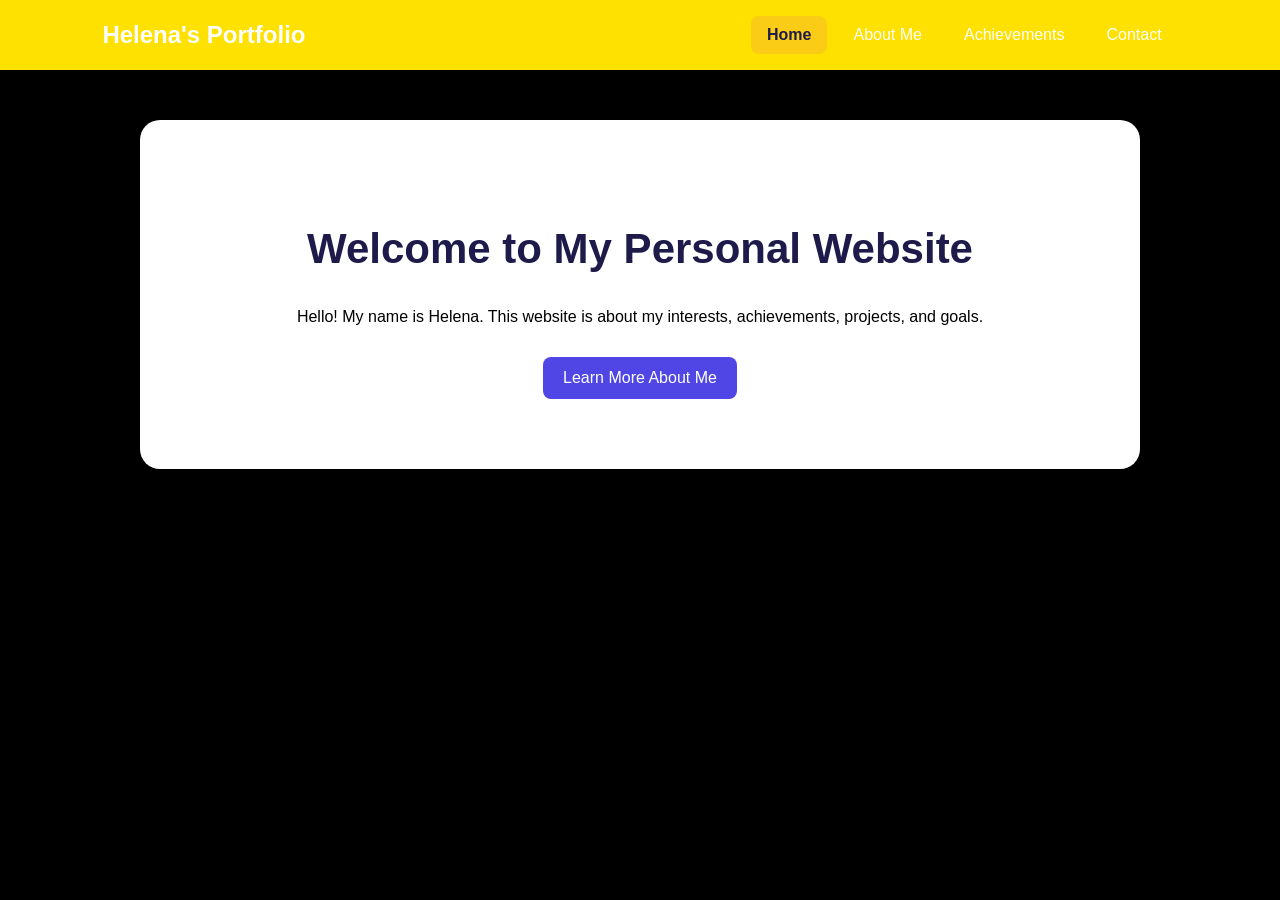
<file: index.html>
<!DOCTYPE html>
<html lang="en">
<head>
  <meta charset="UTF-8">
  <meta name="viewport" content="width=device-width, initial-scale=1.0">

  <title>My Personal Website</title>

  <link rel="stylesheet" href="style.css">
</head>

<body>

  <!-- The reusable navigation will appear here -->
  <div id="menu-container"></div>

  <main class="page-content">
    <section class="hero">
      <h1>Welcome to My Personal Website</h1>

      <p>
        Hello! My name is Helena. This website is about my
        interests, achievements, projects, and goals.
      </p>

      <a class="button" href="about.html">Learn More About Me</a>
    </section>
  </main>

  <!-- Load jQuery before menu.js -->
  <script src="https://code.jquery.com/jquery-3.7.1.min.js"></script>
  <script src="menu.js"></script>

</body>
</html>
</file>
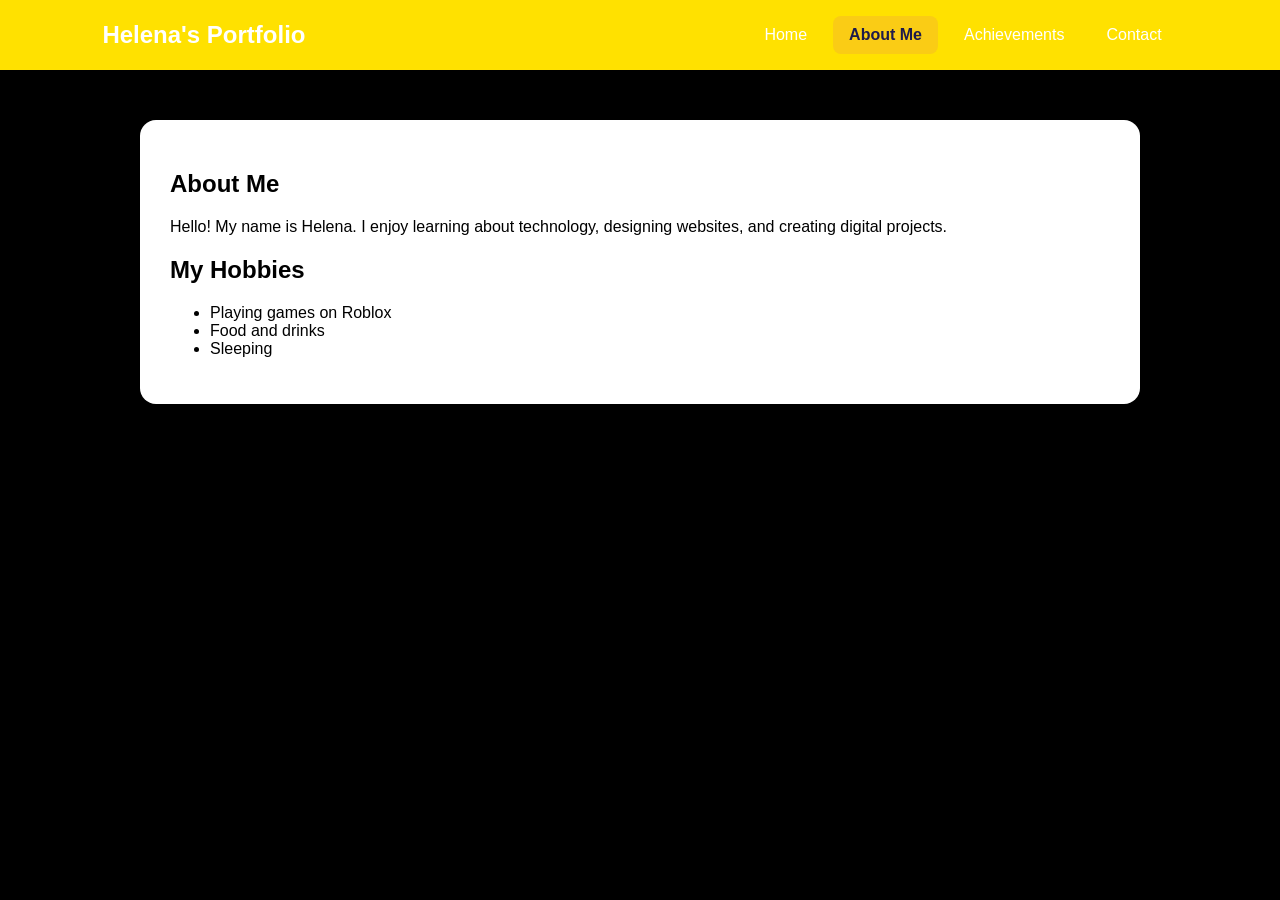
<file: about.html>
<!DOCTYPE html>
<html lang="en">
<head>
  <meta charset="UTF-8">
  <meta name="viewport" content="width=device-width, initial-scale=1.0">

  <title>About Me</title>

  <link rel="stylesheet" href="style.css">
</head>

<body>

  <div id="menu-container"></div>

  <main class="page-content">
    <section class="content-card">
      <h1>About Me</h1>

      <p>
        Hello! My name is Helena. I enjoy learning about technology,
        designing websites, and creating digital projects.
      </p>

      <h2>My Hobbies</h2>

      <ul>
        <li>Playing games on Roblox</li>
        <li>Food and drinks</li>
        <li>Sleeping</li>
      </ul>
    </section>
  </main>

  <script src="https://code.jquery.com/jquery-3.7.1.min.js"></script>
  <script src="menu.js"></script>

</body>
</html>
</file>
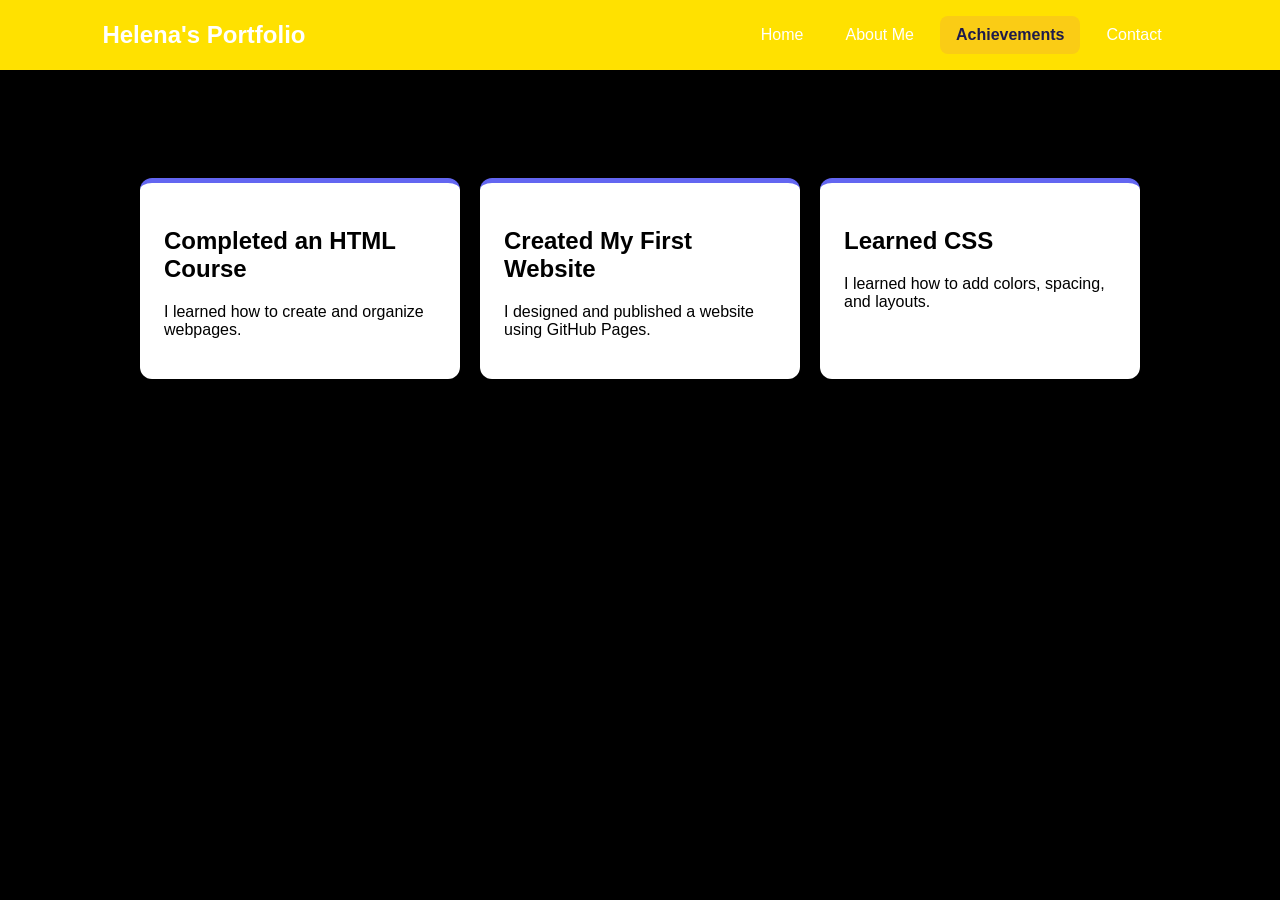
<file: achievement.html>
<!DOCTYPE html>
<html lang="en">
<head>
  <meta charset="UTF-8">
  <meta name="viewport" content="width=device-width, initial-scale=1.0">

  <title>My Achievements</title>

  <link rel="stylesheet" href="style.css">
</head>

<body>

  <div id="menu-container"></div>

  <main class="page-content">
    <h1>My Achievements</h1>

    <section class="card-container">
      <article class="achievement-card">
        <h2>Completed an HTML Course</h2>
        <p>I learned how to create and organize webpages.</p>
      </article>

      <article class="achievement-card">
        <h2>Created My First Website</h2>
        <p>I designed and published a website using GitHub Pages.</p>
      </article>

      <article class="achievement-card">
        <h2>Learned CSS</h2>
        <p>I learned how to add colors, spacing, and layouts.</p>
      </article>
    </section>
  </main>

  <script src="https://code.jquery.com/jquery-3.7.1.min.js"></script>
  <script src="menu.js"></script>

</body>
</html>
</file>
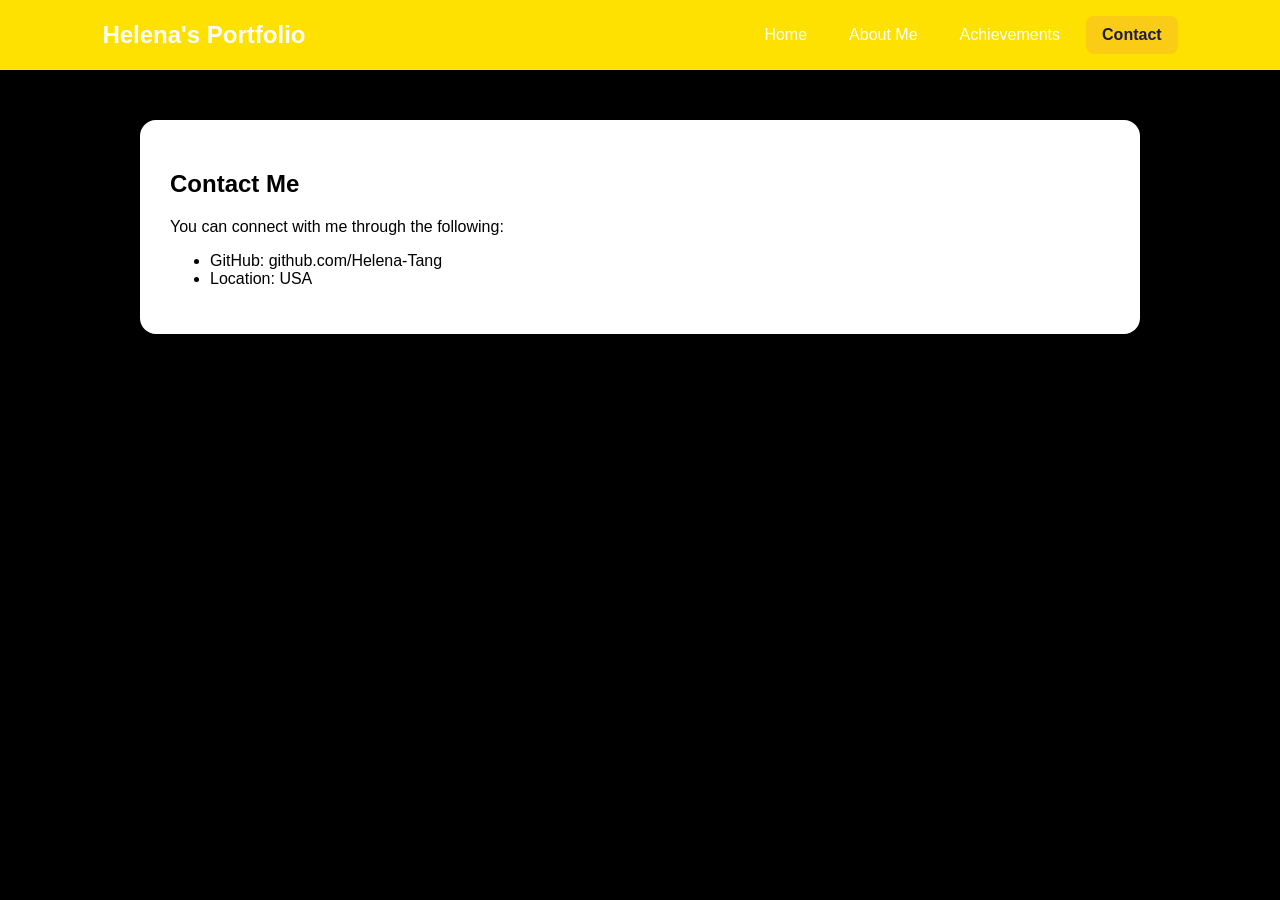
<file: contact.html>
<!DOCTYPE html>
<html lang="en">
<head>
  <meta charset="UTF-8">
  <meta name="viewport" content="width=device-width, initial-scale=1.0">

  <title>Contact Me</title>

  <link rel="stylesheet" href="style.css">
</head>

<body>

  <div id="menu-container"></div>

  <main class="page-content">
    <section class="content-card">
      <h1>Contact Me</h1>

      <p>You can connect with me through the following:</p>

      <ul class="contact-list">
        <li>GitHub: github.com/Helena-Tang</li>
        <li>Location: USA</li>
      </ul>
    </section>
  </main>

  <script src="https://code.jquery.com/jquery-3.7.1.min.js"></script>
  <script src="menu.js"></script>

</body>
</html>
</file>
<file: style.css>
* {
  box-sizing: border-box;
}

body {
  margin: 0;
  color: #000000;
  font-family: Arial, sans-serif;
  background-color: #000000;
}


.main-menu {
  display: flex;
  justify-content: space-between;
  align-items: center;
  padding: 16px 8%;
  background-color: #ffe100;
  box-shadow: 0 4px 12px rgba(0, 0, 0, 0.2);
}


.website-name {
  color: white;
  font-size: 24px;
  font-weight: bold;
}


.menu-links {
  display: flex;
  gap: 10px;
}


.menu-links a {
  padding: 10px 16px;
  border-radius: 8px;
  color: white;
  text-decoration: none;
  transition: 0.3s;
}


.menu-links a:hover {
  background-color: #6366f1;
  transform: translateY(-2px);
}


.menu-links a.active {
  color: #1e1b4b;
  background-color: #facc15;
  font-weight: bold;
}

.page-content {
  width: min(1000px, 90%);
  margin: 50px auto;
}


.hero {
  padding: 70px 30px;
  border-radius: 20px;
  text-align: center;
  background-color: white;
  box-shadow: 0 8px 25px rgba(0, 0, 0, 0.1);
}
.hero h1 {
  color: #1e1b4b;
  font-size: 42px;
}
.button {
  display: inline-block;
  margin-top: 15px;
  padding: 12px 20px;
  border-radius: 8px;
  color: white;
  text-decoration: none;
  background-color: #4f46e5;
}
.button:hover {
  background-color: #3730a3;
}
.content-card {
  padding: 30px;
  border-radius: 16px;
  background-color: white;
  box-shadow: 0 6px 18px rgba(0, 0, 0, 0.1);
}
.card-container {
  display: grid;
  grid-template-columns: repeat(3, 1fr);
  gap: 20px;
}
.achievement-card {
  padding: 24px;
  border-top: 5px solid #6366f1;
  border-radius: 12px;
  background-color: white;
  box-shadow: 0 6px 18px rgba(0, 0, 0, 0.1);
}
.menu-error {
  margin: 0;
  padding: 15px;
  color: white;
  text-align: center;
  background-color: #dc2626;
}
@media (max-width: 700px) {
  .main-menu {
    flex-direction: column;
    gap: 15px;
  }
  .menu-links {
    flex-wrap: wrap;
    justify-content: center;
  }
  .card-container {
    grid-template-columns: 1fr;
  }
  .hero h1 {
    font-size: 32px;
  }
}
</file>
